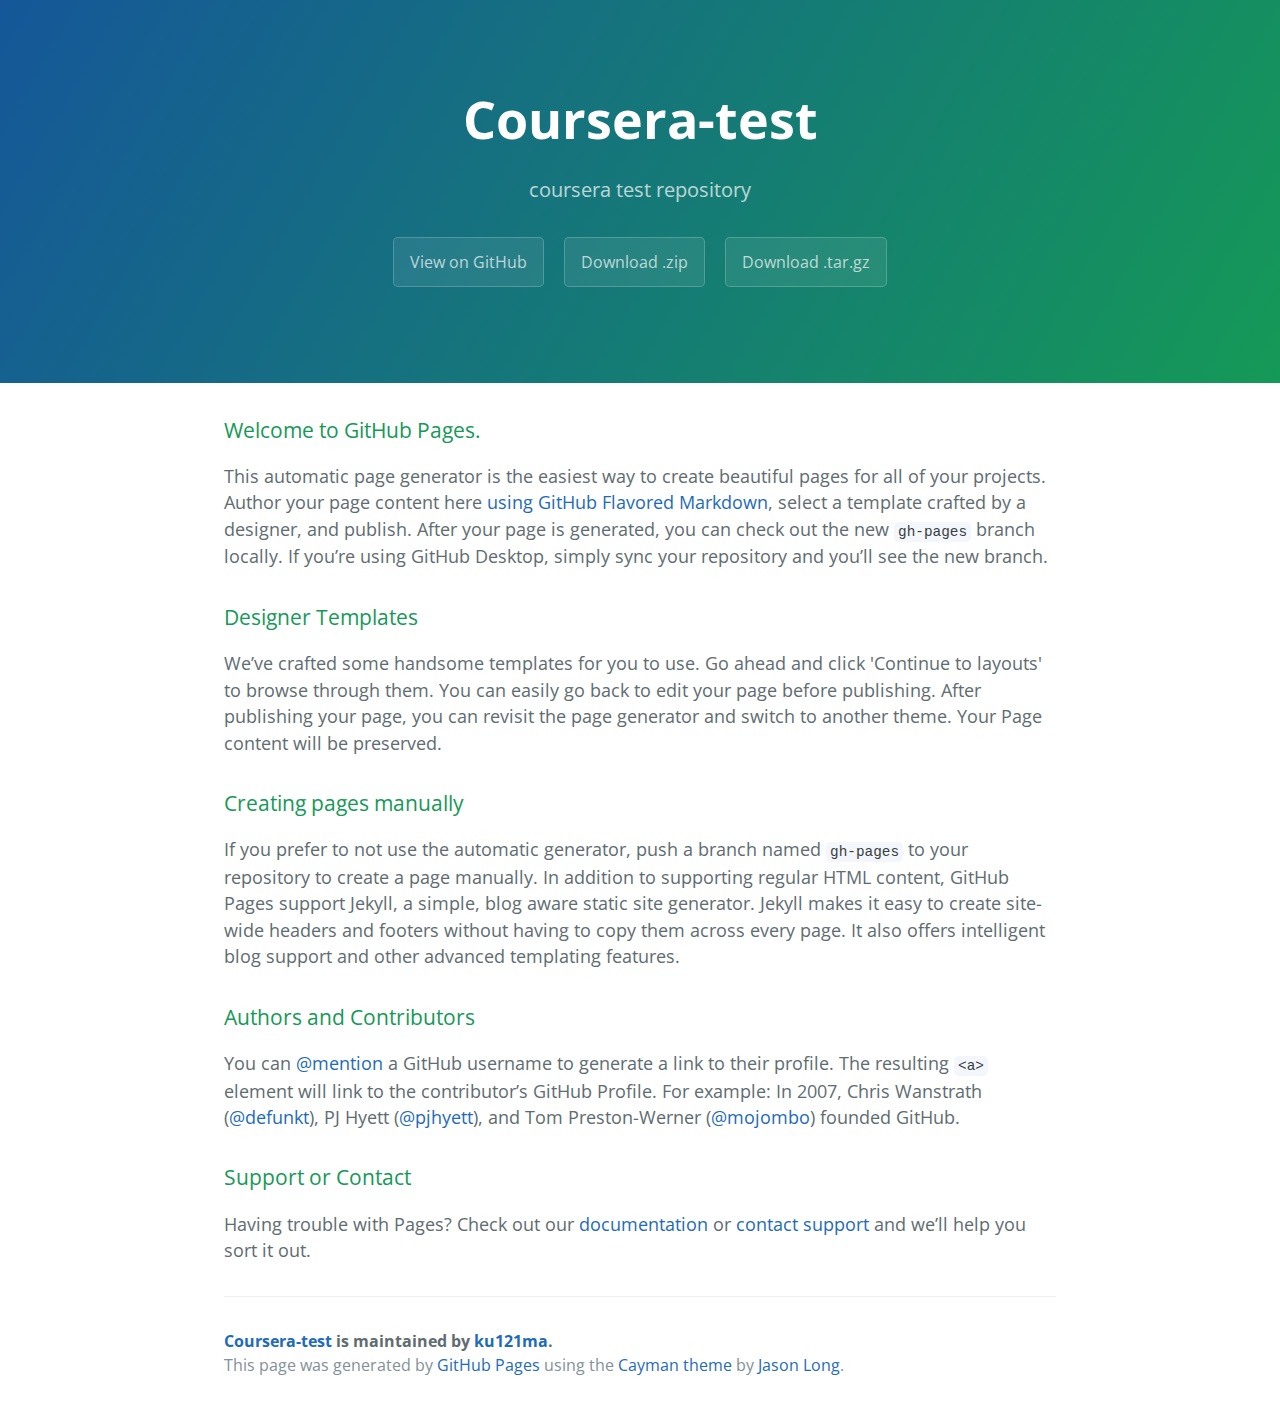
<file: index.html>
<!DOCTYPE html>
<html lang="en-us">
  <head>
    <meta charset="UTF-8">
    <title>Coursera-test by ku121ma</title>
    <meta name="viewport" content="width=device-width, initial-scale=1">
    <link rel="stylesheet" type="text/css" href="stylesheets/normalize.css" media="screen">
    <link href='https://fonts.googleapis.com/css?family=Open+Sans:400,700' rel='stylesheet' type='text/css'>
    <link rel="stylesheet" type="text/css" href="stylesheets/stylesheet.css" media="screen">
    <link rel="stylesheet" type="text/css" href="stylesheets/github-light.css" media="screen">
  </head>
  <body>
    <section class="page-header">
      <h1 class="project-name">Coursera-test</h1>
      <h2 class="project-tagline">coursera test repository</h2>
      <a href="https://github.com/ku121ma/coursera-test" class="btn">View on GitHub</a>
      <a href="https://github.com/ku121ma/coursera-test/zipball/master" class="btn">Download .zip</a>
      <a href="https://github.com/ku121ma/coursera-test/tarball/master" class="btn">Download .tar.gz</a>
    </section>

    <section class="main-content">
      <h3>
<a id="welcome-to-github-pages" class="anchor" href="#welcome-to-github-pages" aria-hidden="true"><span aria-hidden="true" class="octicon octicon-link"></span></a>Welcome to GitHub Pages.</h3>

<p>This automatic page generator is the easiest way to create beautiful pages for all of your projects. Author your page content here <a href="https://guides.github.com/features/mastering-markdown/">using GitHub Flavored Markdown</a>, select a template crafted by a designer, and publish. After your page is generated, you can check out the new <code>gh-pages</code> branch locally. If you’re using GitHub Desktop, simply sync your repository and you’ll see the new branch.</p>

<h3>
<a id="designer-templates" class="anchor" href="#designer-templates" aria-hidden="true"><span aria-hidden="true" class="octicon octicon-link"></span></a>Designer Templates</h3>

<p>We’ve crafted some handsome templates for you to use. Go ahead and click 'Continue to layouts' to browse through them. You can easily go back to edit your page before publishing. After publishing your page, you can revisit the page generator and switch to another theme. Your Page content will be preserved.</p>

<h3>
<a id="creating-pages-manually" class="anchor" href="#creating-pages-manually" aria-hidden="true"><span aria-hidden="true" class="octicon octicon-link"></span></a>Creating pages manually</h3>

<p>If you prefer to not use the automatic generator, push a branch named <code>gh-pages</code> to your repository to create a page manually. In addition to supporting regular HTML content, GitHub Pages support Jekyll, a simple, blog aware static site generator. Jekyll makes it easy to create site-wide headers and footers without having to copy them across every page. It also offers intelligent blog support and other advanced templating features.</p>

<h3>
<a id="authors-and-contributors" class="anchor" href="#authors-and-contributors" aria-hidden="true"><span aria-hidden="true" class="octicon octicon-link"></span></a>Authors and Contributors</h3>

<p>You can <a href="https://help.github.com/articles/basic-writing-and-formatting-syntax/#mentioning-users-and-teams" class="user-mention">@mention</a> a GitHub username to generate a link to their profile. The resulting <code>&lt;a&gt;</code> element will link to the contributor’s GitHub Profile. For example: In 2007, Chris Wanstrath (<a href="https://github.com/defunkt" class="user-mention">@defunkt</a>), PJ Hyett (<a href="https://github.com/pjhyett" class="user-mention">@pjhyett</a>), and Tom Preston-Werner (<a href="https://github.com/mojombo" class="user-mention">@mojombo</a>) founded GitHub.</p>

<h3>
<a id="support-or-contact" class="anchor" href="#support-or-contact" aria-hidden="true"><span aria-hidden="true" class="octicon octicon-link"></span></a>Support or Contact</h3>

<p>Having trouble with Pages? Check out our <a href="https://help.github.com/pages">documentation</a> or <a href="https://github.com/contact">contact support</a> and we’ll help you sort it out.</p>

      <footer class="site-footer">
        <span class="site-footer-owner"><a href="https://github.com/ku121ma/coursera-test">Coursera-test</a> is maintained by <a href="https://github.com/ku121ma">ku121ma</a>.</span>

        <span class="site-footer-credits">This page was generated by <a href="https://pages.github.com">GitHub Pages</a> using the <a href="https://github.com/jasonlong/cayman-theme">Cayman theme</a> by <a href="https://twitter.com/jasonlong">Jason Long</a>.</span>
      </footer>

    </section>

  
  </body>
</html>
</file>
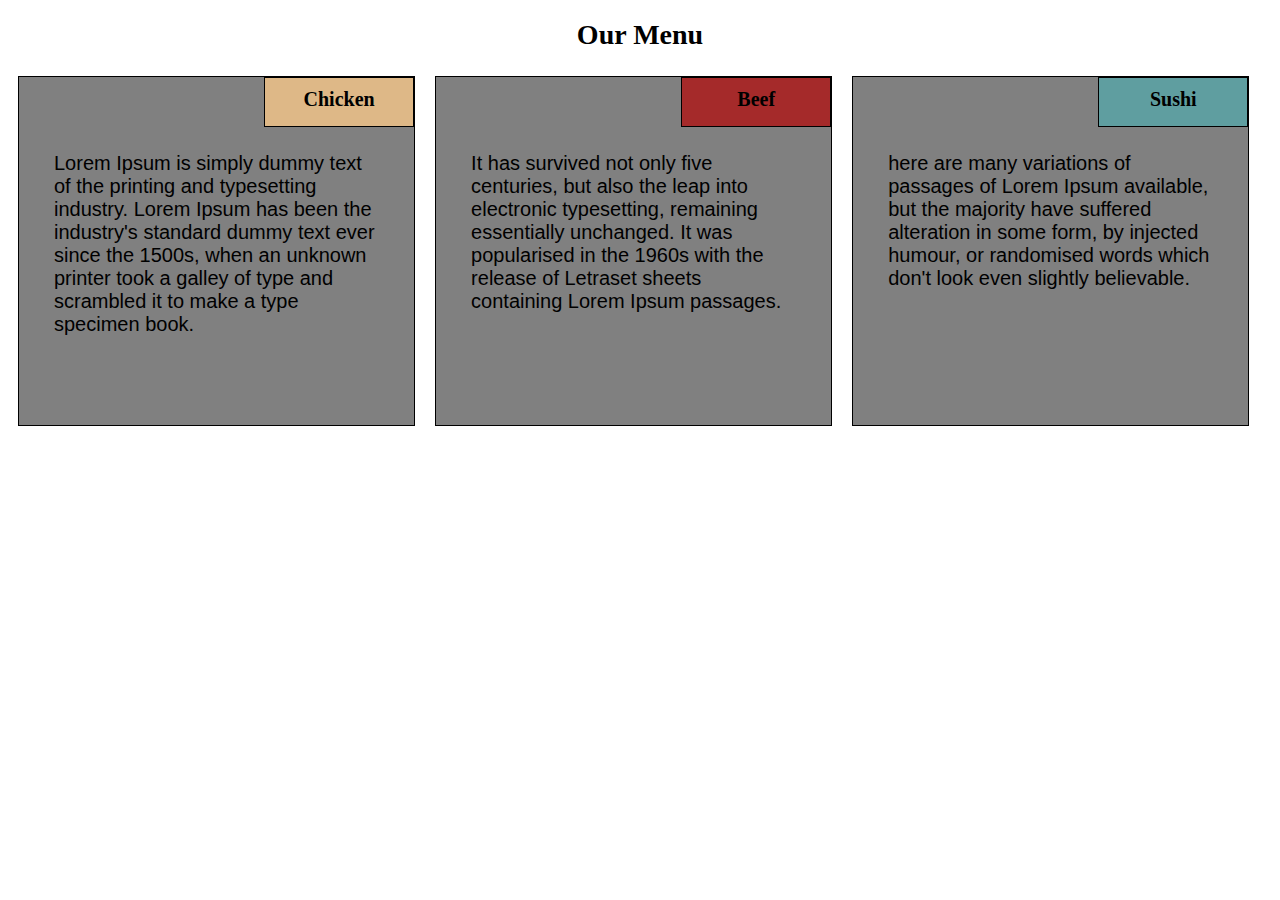
<file: mod2_solution/index.html>
<!DOCTYPE html>
<html>
<head>
<meta charset="utf-8">
<meta name="viewport" content="width=device-width, initial-scale=1">
<title>Our Menu</title>
<link rel="stylesheet" type="text/css" href="css/style.css">
<style>

</style>
</head>
<body>
<h1>Our Menu</h1>

<div class="row">
  <section class="col-lg-4 col-md-6">
    <h2 id="title1">Chicken</h2>
    <p>Lorem Ipsum is simply dummy text of the printing and typesetting industry. Lorem Ipsum has been the industry's standard dummy text ever since the 1500s, when an unknown printer took a galley of type and scrambled it to make a type specimen book.</p>
  </section>
  <section class="col-lg-4 col-md-6">
    <h2 id="title2">Beef</h2>
    <p> It has survived not only five centuries, but also the leap into electronic typesetting, remaining essentially unchanged. It was popularised in the 1960s with the release of Letraset sheets containing Lorem Ipsum passages.</p>
  </section>
  <section class="col-lg-4 col-md-12">
    <h2 id="title3">Sushi</h2>
    <p>here are many variations of passages of Lorem Ipsum available, but the majority have suffered alteration in some form, by injected humour, or randomised words which don't look even slightly believable.</p>
  </section>
</div>

</body>
</html>
</file>
<file: stylesheets/stylesheet.css>
* {
  box-sizing: border-box; }

body {
  padding: 0;
  margin: 0;
  font-family: "Open Sans", "Helvetica Neue", Helvetica, Arial, sans-serif;
  font-size: 16px;
  line-height: 1.5;
  color: #606c71; }

a {
  color: #1e6bb8;
  text-decoration: none; }
  a:hover {
    text-decoration: underline; }

.btn {
  display: inline-block;
  margin-bottom: 1rem;
  color: rgba(255, 255, 255, 0.7);
  background-color: rgba(255, 255, 255, 0.08);
  border-color: rgba(255, 255, 255, 0.2);
  border-style: solid;
  border-width: 1px;
  border-radius: 0.3rem;
  transition: color 0.2s, background-color 0.2s, border-color 0.2s; }
  .btn + .btn {
    margin-left: 1rem; }

.btn:hover {
  color: rgba(255, 255, 255, 0.8);
  text-decoration: none;
  background-color: rgba(255, 255, 255, 0.2);
  border-color: rgba(255, 255, 255, 0.3); }

@media screen and (min-width: 64em) {
  .btn {
    padding: 0.75rem 1rem; } }

@media screen and (min-width: 42em) and (max-width: 64em) {
  .btn {
    padding: 0.6rem 0.9rem;
    font-size: 0.9rem; } }

@media screen and (max-width: 42em) {
  .btn {
    display: block;
    width: 100%;
    padding: 0.75rem;
    font-size: 0.9rem; }
    .btn + .btn {
      margin-top: 1rem;
      margin-left: 0; } }

.page-header {
  color: #fff;
  text-align: center;
  background-color: #159957;
  background-image: linear-gradient(120deg, #155799, #159957); }

@media screen and (min-width: 64em) {
  .page-header {
    padding: 5rem 6rem; } }

@media screen and (min-width: 42em) and (max-width: 64em) {
  .page-header {
    padding: 3rem 4rem; } }

@media screen and (max-width: 42em) {
  .page-header {
    padding: 2rem 1rem; } }

.project-name {
  margin-top: 0;
  margin-bottom: 0.1rem; }

@media screen and (min-width: 64em) {
  .project-name {
    font-size: 3.25rem; } }

@media screen and (min-width: 42em) and (max-width: 64em) {
  .project-name {
    font-size: 2.25rem; } }

@media screen and (max-width: 42em) {
  .project-name {
    font-size: 1.75rem; } }

.project-tagline {
  margin-bottom: 2rem;
  font-weight: normal;
  opacity: 0.7; }

@media screen and (min-width: 64em) {
  .project-tagline {
    font-size: 1.25rem; } }

@media screen and (min-width: 42em) and (max-width: 64em) {
  .project-tagline {
    font-size: 1.15rem; } }

@media screen and (max-width: 42em) {
  .project-tagline {
    font-size: 1rem; } }

.main-content :first-child {
  margin-top: 0; }
.main-content img {
  max-width: 100%; }
.main-content h1, .main-content h2, .main-content h3, .main-content h4, .main-content h5, .main-content h6 {
  margin-top: 2rem;
  margin-bottom: 1rem;
  font-weight: normal;
  color: #159957; }
.main-content p {
  margin-bottom: 1em; }
.main-content code {
  padding: 2px 4px;
  font-family: Consolas, "Liberation Mono", Menlo, Courier, monospace;
  font-size: 0.9rem;
  color: #383e41;
  background-color: #f3f6fa;
  border-radius: 0.3rem; }
.main-content pre {
  padding: 0.8rem;
  margin-top: 0;
  margin-bottom: 1rem;
  font: 1rem Consolas, "Liberation Mono", Menlo, Courier, monospace;
  color: #567482;
  word-wrap: normal;
  background-color: #f3f6fa;
  border: solid 1px #dce6f0;
  border-radius: 0.3rem; }
  .main-content pre > code {
    padding: 0;
    margin: 0;
    font-size: 0.9rem;
    color: #567482;
    word-break: normal;
    white-space: pre;
    background: transparent;
    border: 0; }
.main-content .highlight {
  margin-bottom: 1rem; }
  .main-content .highlight pre {
    margin-bottom: 0;
    word-break: normal; }
.main-content .highlight pre, .main-content pre {
  padding: 0.8rem;
  overflow: auto;
  font-size: 0.9rem;
  line-height: 1.45;
  border-radius: 0.3rem; }
.main-content pre code, .main-content pre tt {
  display: inline;
  max-width: initial;
  padding: 0;
  margin: 0;
  overflow: initial;
  line-height: inherit;
  word-wrap: normal;
  background-color: transparent;
  border: 0; }
  .main-content pre code:before, .main-content pre code:after, .main-content pre tt:before, .main-content pre tt:after {
    content: normal; }
.main-content ul, .main-content ol {
  margin-top: 0; }
.main-content blockquote {
  padding: 0 1rem;
  margin-left: 0;
  color: #819198;
  border-left: 0.3rem solid #dce6f0; }
  .main-content blockquote > :first-child {
    margin-top: 0; }
  .main-content blockquote > :last-child {
    margin-bottom: 0; }
.main-content table {
  display: block;
  width: 100%;
  overflow: auto;
  word-break: normal;
  word-break: keep-all; }
  .main-content table th {
    font-weight: bold; }
  .main-content table th, .main-content table td {
    padding: 0.5rem 1rem;
    border: 1px solid #e9ebec; }
.main-content dl {
  padding: 0; }
  .main-content dl dt {
    padding: 0;
    margin-top: 1rem;
    font-size: 1rem;
    font-weight: bold; }
  .main-content dl dd {
    padding: 0;
    margin-bottom: 1rem; }
.main-content hr {
  height: 2px;
  padding: 0;
  margin: 1rem 0;
  background-color: #eff0f1;
  border: 0; }

@media screen and (min-width: 64em) {
  .main-content {
    max-width: 64rem;
    padding: 2rem 6rem;
    margin: 0 auto;
    font-size: 1.1rem; } }

@media screen and (min-width: 42em) and (max-width: 64em) {
  .main-content {
    padding: 2rem 4rem;
    font-size: 1.1rem; } }

@media screen and (max-width: 42em) {
  .main-content {
    padding: 2rem 1rem;
    font-size: 1rem; } }

.site-footer {
  padding-top: 2rem;
  margin-top: 2rem;
  border-top: solid 1px #eff0f1; }

.site-footer-owner {
  display: block;
  font-weight: bold; }

.site-footer-credits {
  color: #819198; }

@media screen and (min-width: 64em) {
  .site-footer {
    font-size: 1rem; } }

@media screen and (min-width: 42em) and (max-width: 64em) {
  .site-footer {
    font-size: 1rem; } }

@media screen and (max-width: 42em) {
  .site-footer {
    font-size: 0.9rem; } }
</file>
<file: stylesheets/github-light.css>
/*
   Copyright 2014 GitHub Inc.

   Licensed under the Apache License, Version 2.0 (the "License");
   you may not use this file except in compliance with the License.
   You may obtain a copy of the License at

       http://www.apache.org/licenses/LICENSE-2.0

   Unless required by applicable law or agreed to in writing, software
   distributed under the License is distributed on an "AS IS" BASIS,
   WITHOUT WARRANTIES OR CONDITIONS OF ANY KIND, either express or implied.
   See the License for the specific language governing permissions and
   limitations under the License.

*/

.pl-c /* comment */ {
  color: #969896;
}

.pl-c1      /* constant, markup.raw, meta.diff.header, meta.module-reference, meta.property-name, support, support.constant, support.variable, variable.other.constant */,
.pl-s .pl-v /* string variable */ {
  color: #0086b3;
}

.pl-e  /* entity */,
.pl-en /* entity.name */ {
  color: #795da3;
}

.pl-s .pl-s1 /* string source */,
.pl-smi      /* storage.modifier.import, storage.modifier.package, storage.type.java, variable.other, variable.parameter.function */ {
  color: #333;
}

.pl-ent /* entity.name.tag */ {
  color: #63a35c;
}

.pl-k /* keyword, storage, storage.type */ {
  color: #a71d5d;
}

.pl-pds              /* punctuation.definition.string, string.regexp.character-class */,
.pl-s                /* string */,
.pl-s .pl-pse .pl-s1 /* string punctuation.section.embedded source */,
.pl-sr               /* string.regexp */,
.pl-sr .pl-cce       /* string.regexp constant.character.escape */,
.pl-sr .pl-sra       /* string.regexp string.regexp.arbitrary-repitition */,
.pl-sr .pl-sre       /* string.regexp source.ruby.embedded */ {
  color: #183691;
}

.pl-v /* variable */ {
  color: #ed6a43;
}

.pl-id /* invalid.deprecated */ {
  color: #b52a1d;
}

.pl-ii /* invalid.illegal */ {
  background-color: #b52a1d;
  color: #f8f8f8;
}

.pl-sr .pl-cce /* string.regexp constant.character.escape */ {
  color: #63a35c;
  font-weight: bold;
}

.pl-ml /* markup.list */ {
  color: #693a17;
}

.pl-mh        /* markup.heading */,
.pl-mh .pl-en /* markup.heading entity.name */,
.pl-ms        /* meta.separator */ {
  color: #1d3e81;
  font-weight: bold;
}

.pl-mq /* markup.quote */ {
  color: #008080;
}

.pl-mi /* markup.italic */ {
  color: #333;
  font-style: italic;
}

.pl-mb /* markup.bold */ {
  color: #333;
  font-weight: bold;
}

.pl-md /* markup.deleted, meta.diff.header.from-file */ {
  background-color: #ffecec;
  color: #bd2c00;
}

.pl-mi1 /* markup.inserted, meta.diff.header.to-file */ {
  background-color: #eaffea;
  color: #55a532;
}

.pl-mdr /* meta.diff.range */ {
  color: #795da3;
  font-weight: bold;
}

.pl-mo /* meta.output */ {
  color: #1d3e81;
}
</file>
<file: mod2_solution/css/style.css>
/********** Base styles **********/
* {
  box-sizing: border-box;
}
h1 {
  margin-bottom: 15px;
  font-size: 175%;
  text-align: center;
}
.row {
  width: 100%;
}

section {
  border: 1px solid black;
  background-color: gray;
  width: calc(100% - 20px);
  height: 260px;
  margin: 10px;
  position: relative;
}
section > h2 {
  position: absolute;
  top: 0;
  right: 0;
  height: 50px;
  width: 150px;
  border: 1px solid black;
  font-size: 125%;
  text-align: center;
  padding: 10px;
  margin: 0;
}
p {
  font-family: Helvetica;
  color: black;
  margin: 10px;
}
#title1 {
  background-color: #DEB887;
}

#title2 {
  background-color: #A52A2A;
}

#title3 {
  background-color: #5F9EA0;
}
p {
  padding: 50px 10px 10px 10px;
  font-size: 20px;
}
/* Simple Responsive Framework. */
.row {
  width: 100%;
}

/********** Large devices only **********/
@media (min-width: 992px) {
  .col-lg-1, .col-lg-2, .col-lg-3, .col-lg-4, .col-lg-5, .col-lg-6, .col-lg-7, .col-lg-8, .col-lg-9, .col-lg-10, .col-lg-11, .col-lg-12 {
    float: left;
    padding:15px;
    height: 350px;
  }
  .col-lg-1 {
    width: calc(8.33% - 20px);
  }
  .col-lg-2 {
    width: calc(16.66% - 20px);
  }
  .col-lg-3 {
    width: calc(25% - 20px);
  }
  .col-lg-4 {
    width: calc(33% - 20px);
  }
  .col-lg-5 {
    width: calc(41.66% - 20px);
  }
  .col-lg-6 {
    width: calc(50% - 20px);
  }
  .col-lg-7 {
    width: calc(58.33% - 20px);
  }
  .col-lg-8 {
    width: calc(66.66% - 20px);
  }
  .col-lg-9 {
    width: calc(74.99% - 20px);
  }
  .col-lg-10 {
    width: calc(83.33% - 20px);
  }
  .col-lg-11 {
    width: calc(91.66% - 20px);
  }
  .col-lg-12 {
    width: calc(100% - 20px);
  }
}

/********** Medium devices only **********/
@media (min-width: 768px) and (max-width: 991px) {
  .col-md-1, .col-md-2, .col-md-3, .col-md-4, .col-md-5, .col-md-6, .col-md-7, .col-md-8, .col-md-9, .col-md-10, .col-md-11, .col-md-12 {
    float: left;
    padding: 15px;
    height: 300px;
  }
  .col-md-1 {
    width: calc(8.33% - 20px);
  }
  .col-md-2 {
    width: calc(16.66% - 20px);
  }
  .col-md-3 {
    width: calc(25% - 20px);
  }
  .col-md-4 {
    width: calc(33% - 20px);
  }
  .col-md-5 {
    width: calc(41.66% - 20px);
  }
  .col-md-6 {
    width: calc(50% - 20px);
  }
  .col-md-7 {
    width: calc(58.33% - 20px);
  }
  .col-md-8 {
    width: calc(66.66% - 20px);
  }
  .col-md-9 {
    width: calc(74.99% - 20px);
  }
  .col-md-10 {
    width: calc(83.33% - 20px);
  }
  .col-md-11 {
    width: calc(91.66% - 20px);
  }
  .col-md-12 {
    width: calc(100% - 20px);
  }
}
</file>
